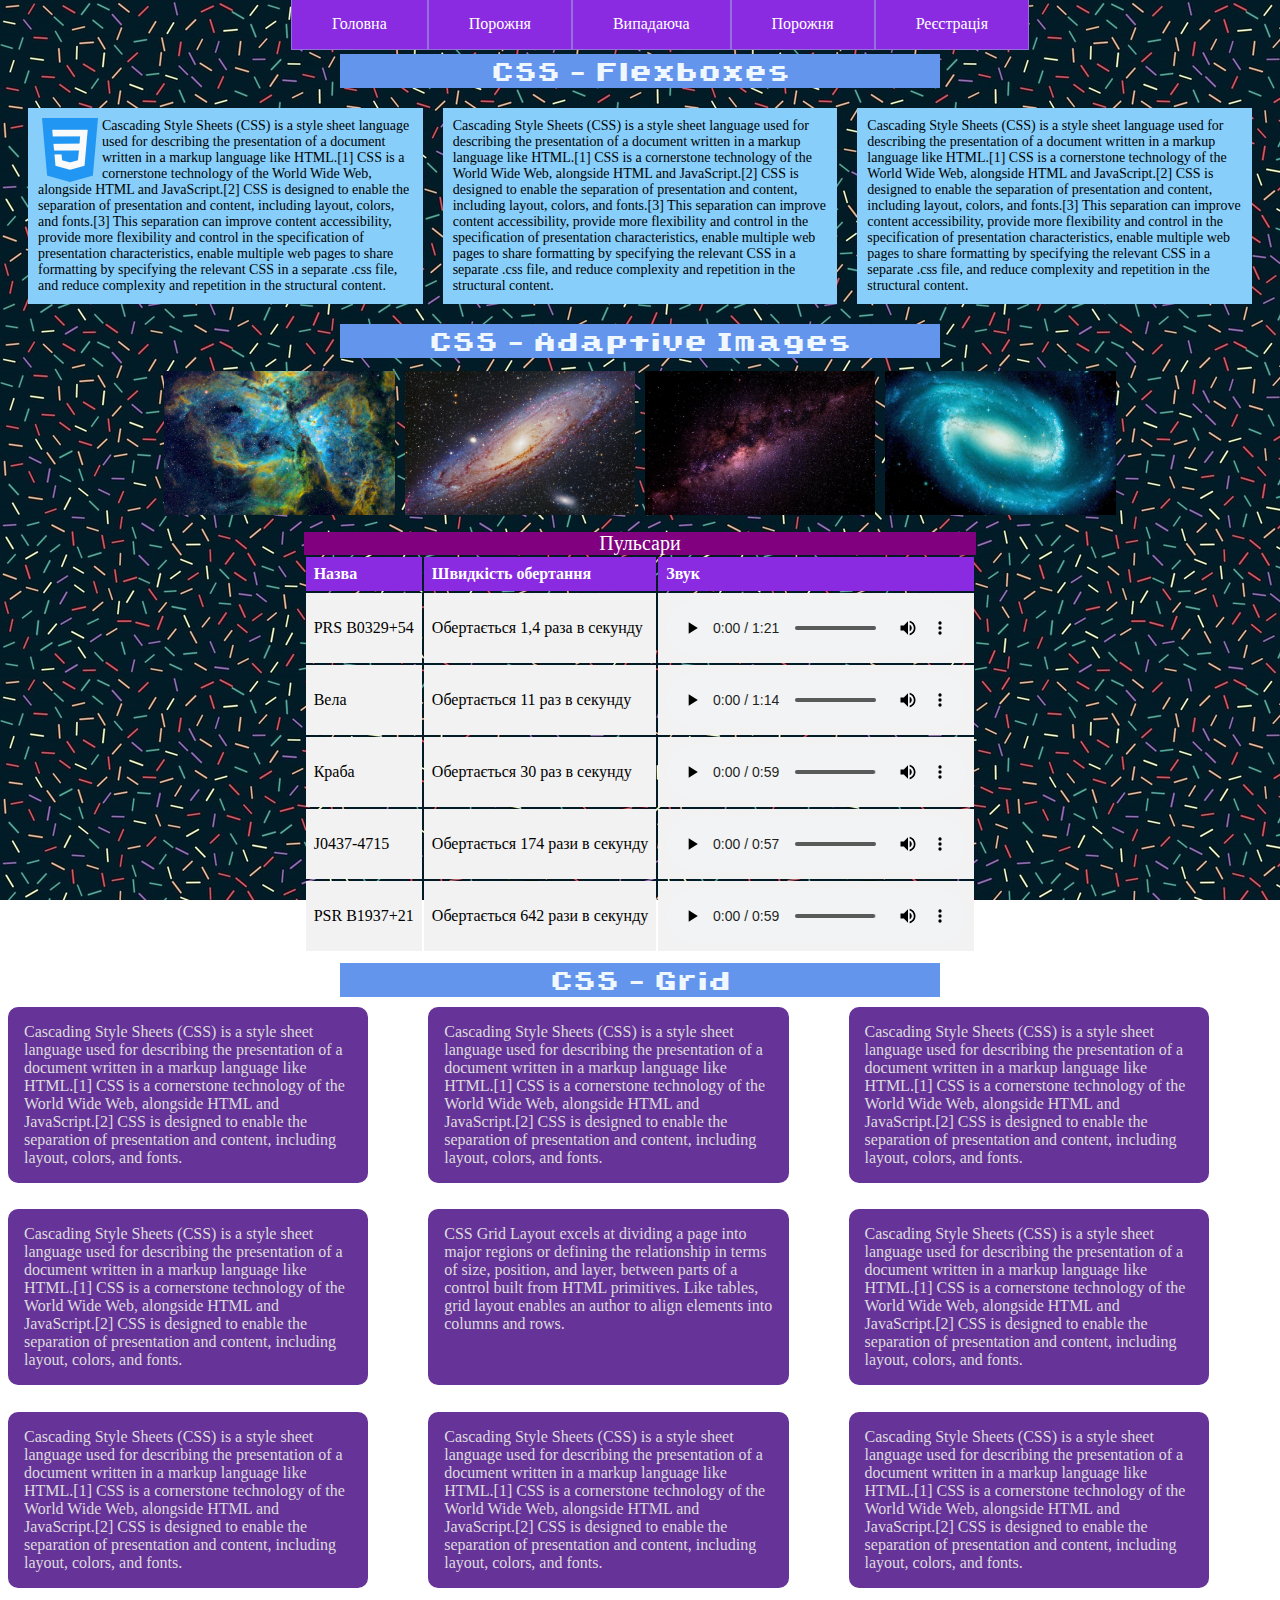
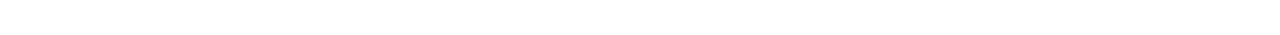
<file: index.html>
<!DOCTYPE HTML PUBLIC "-//W3C//DTD HTML 4.01 Transitional//EN"
        "http://www.w3.org/TR/html4/loose.dtd">
<html>
<head>
    <meta charset="UTF-8">
    <title>Title</title>
    <meta name="viewport" content="width=device-width, initial-scale=1">
    <link rel="stylesheet" href="Styles/Styles.css">
    <link rel="stylesheet" href="Styles/Media.css" type="text/css">
</head>
<body>
<div class="Head">
    <ul>
        <li><a href="">Головна</a></li>
        <li><a href="">Порожня</a></li>
        <li><a href="">Випадаюча</a>
            <ul>
                <li><a href="">Порожня</a></li>
                <li><a href="">Порожня</a></li>
                <li><a href="">Порожня</a></li>
                <li><a href="">Порожня</a></li>
            </ul>
        </li>
        <li><a href="">Порожня</a></li>
        <li><a href="Register.html">Реєстрація</a></li>
    </ul>
</div>
<div>
    <br>
    <br>
</div>
<div class="header">
    CSS - Flexboxes
</div>
<div class="Flexbox">
    <div class="FlexboxItem">
        <img class="cssImage" src="Images/Css.png">
        Cascading Style Sheets (CSS) is a style sheet language used for describing the presentation of a document written in a markup language like HTML.[1] CSS is a cornerstone technology of the World Wide Web, alongside HTML and JavaScript.[2]

        CSS is designed to enable the separation of presentation and content, including layout, colors, and fonts.[3] This separation can improve content accessibility, provide more flexibility and control in the specification of presentation characteristics, enable multiple web pages to share formatting by specifying the relevant CSS in a separate .css file, and reduce complexity and repetition in the structural content.
    </div>
    <div class="FlexboxItem">
        Cascading Style Sheets (CSS) is a style sheet language used for describing the presentation of a document written in a markup language like HTML.[1] CSS is a cornerstone technology of the World Wide Web, alongside HTML and JavaScript.[2]

        CSS is designed to enable the separation of presentation and content, including layout, colors, and fonts.[3] This separation can improve content accessibility, provide more flexibility and control in the specification of presentation characteristics, enable multiple web pages to share formatting by specifying the relevant CSS in a separate .css file, and reduce complexity and repetition in the structural content.
    </div>
    <div class="FlexboxItem">
        Cascading Style Sheets (CSS) is a style sheet language used for describing the presentation of a document written in a markup language like HTML.[1] CSS is a cornerstone technology of the World Wide Web, alongside HTML and JavaScript.[2]

        CSS is designed to enable the separation of presentation and content, including layout, colors, and fonts.[3] This separation can improve content accessibility, provide more flexibility and control in the specification of presentation characteristics, enable multiple web pages to share formatting by specifying the relevant CSS in a separate .css file, and reduce complexity and repetition in the structural content.
    </div>

</div>

<div class="ImgContainer">
    <div class="header">CSS - Adaptive Images</div>
    <img class="Image" src="Images/galaxy1.jpg" width="800" height="640">
    <img class="Image" src="Images/galaxy2.jpg" width="800" height="640">
    <img class="Image" src="Images/galaxy3.jpg" width="800" height="640">
    <img class="Image" src="Images/galaxy4.jpg" width="800" height="640">
</div>
<table>
    <caption>Пульсари</caption>
    <th>Назва</th>
    <th>Швидкість обертання</th>
    <th>Звук</th>

    <tr><td>PRS B0329+54</td><td>Обертається 1,4 раза в секунду</td><td><audio controls src="Audio/PRS%20B0329+54.mp3"></audio></td></tr>
    <tr><td>Вела</td><td>Обертається 11 раз в секунду</td><td><audio controls src="Audio/Вела.mp3"></audio></td></tr>
    <tr><td>Краба</td><td>Обертається 30 раз в секунду</td><td><audio controls src="Audio/Краба.mp3"></audio></td></tr>
    <tr><td>J0437-4715</td><td>Обертається 174 рази в секунду</td><td><audio controls src="Audio/J0437-4715.mp3"></audio></td></tr>
    <tr><td>PSR B1937+21</td><td>Обертається 642 рази в секунду</td><td><audio controls src="Audio/PSR%20B1937+21.mp3"></audio></td></tr>

</table>
<div class="header" >CSS - Grid</div>
<div class="Grid">
    <div class="GridItem">
        Cascading Style Sheets (CSS) is a style sheet language used for describing the presentation of a document written in a markup language like HTML.[1] CSS is a cornerstone technology of the World Wide Web, alongside HTML and JavaScript.[2]

        CSS is designed to enable the separation of presentation and content, including layout, colors, and fonts.
</div>
    <div class="GridItem"> Cascading Style Sheets (CSS) is a style sheet language used for describing the presentation of a document written in a markup language like HTML.[1] CSS is a cornerstone technology of the World Wide Web, alongside HTML and JavaScript.[2]

        CSS is designed to enable the separation of presentation and content, including layout, colors, and fonts.</div>
    <div class="GridItem"> Cascading Style Sheets (CSS) is a style sheet language used for describing the presentation of a document written in a markup language like HTML.[1] CSS is a cornerstone technology of the World Wide Web, alongside HTML and JavaScript.[2]

        CSS is designed to enable the separation of presentation and content, including layout, colors, and fonts.</div>
    <div class="GridItem"> Cascading Style Sheets (CSS) is a style sheet language used for describing the presentation of a document written in a markup language like HTML.[1] CSS is a cornerstone technology of the World Wide Web, alongside HTML and JavaScript.[2]

        CSS is designed to enable the separation of presentation and content, including layout, colors, and fonts.</div>
    <div class="GridItem">
        CSS Grid Layout excels at dividing a page into major regions or defining the relationship in terms of size, position, and layer, between parts of a control built from HTML primitives.

        Like tables, grid layout enables an author to align elements into columns and rows.
    </div>
    <div class="GridItem"> Cascading Style Sheets (CSS) is a style sheet language used for describing the presentation of a document written in a markup language like HTML.[1] CSS is a cornerstone technology of the World Wide Web, alongside HTML and JavaScript.[2]

        CSS is designed to enable the separation of presentation and content, including layout, colors, and fonts.</div>
    <div class="GridItem"> Cascading Style Sheets (CSS) is a style sheet language used for describing the presentation of a document written in a markup language like HTML.[1] CSS is a cornerstone technology of the World Wide Web, alongside HTML and JavaScript.[2]

        CSS is designed to enable the separation of presentation and content, including layout, colors, and fonts.</div>
    <div class="GridItem"> Cascading Style Sheets (CSS) is a style sheet language used for describing the presentation of a document written in a markup language like HTML.[1] CSS is a cornerstone technology of the World Wide Web, alongside HTML and JavaScript.[2]

        CSS is designed to enable the separation of presentation and content, including layout, colors, and fonts.</div>
    <div class="GridItem">
        Cascading Style Sheets (CSS) is a style sheet language used for describing the presentation of a document written in a markup language like HTML.[1] CSS is a cornerstone technology of the World Wide Web, alongside HTML and JavaScript.[2]

        CSS is designed to enable the separation of presentation and content, including layout, colors, and fonts.
    </div>
</div>
</body>
</html>
</file>
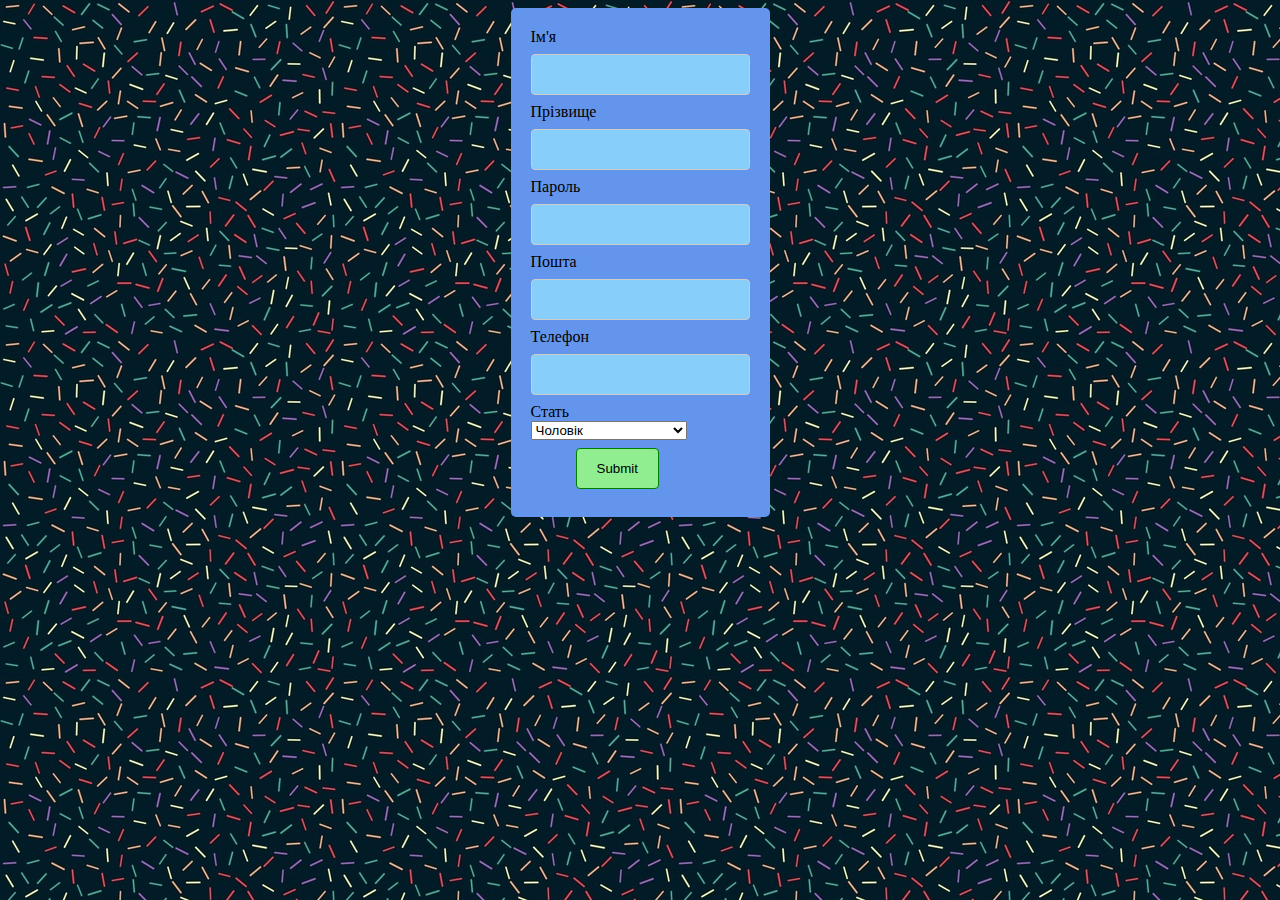
<file: Register.html>
<!DOCTYPE HTML PUBLIC "-//W3C//DTD HTML 4.01 Transitional//EN"
        "http://www.w3.org/TR/html4/loose.dtd">
<html>
<head>
    <title>Register</title>
    <meta name="viewport" content="width=device-width, initial-scale=1">
    <meta charset="UTF-8">
    <link rel="stylesheet" href="Styles/Register.css">
</head>
<body>
<div class="formContainer">
    <form action="" method="post" class="form">
        <div>
            <label for="firstname">Ім'я</label>
            <br>
            <input type="text" id="firstname">
        </div>
        <div>
            <label for="secondname">Прізвище</label>
            <br>
            <input type="text" id="secondname">
        </div>
        <div>
            <label for="pass">Пароль</label>
            <br>
            <input type="password" id="pass">
        </div>
        <div>
            <label for="mail">Пошта</label>
            <br>
            <input type="email" id="mail">
        </div>
        <div>
            <label for="tel">Телефон</label>
            <br>
            <input type="tel" id="tel">
        </div>
        <div>
            <label for="gend">Стать</label>
            <br>
            <select name="gend" id="gend">
                <option>Чоловік</option>
                <option>Жінка</option>
                <option>Атакуючий гелікоптер</option>
            </select>
        </div>
        <input type="submit">
    </form>
</div>

</body>
</html>
</file>
<file: Styles/Styles.css>
body {
    background-image:  url(../Images/bg.jpg);
    background-repeat: repeat;
    background-attachment: fixed;
    overflow-x: hidden;
}
body, html{
    max-width: 100%;
}
.header{
    background-color: cornflowerblue;
    font-size: 30px;
    text-align: center;
    color: aliceblue;
    width: 600px;
    margin: 10px auto;
    position: static;
    font-family: Pixel;
}
.cssImage{
    float: left;
}
.Flexbox {
    margin: 10px;
    display: flex;
    flex-wrap: wrap;

}
.FlexboxItem{
    background-color: lightskyblue;
    font-size: 14px;
    margin: 10px;
    padding: 10px;
    flex: 190px;
}
.Grid {
    width: 95%;
    display: grid;
    grid-template-columns:repeat(3,1fr);
    grid-gap: 5%;
    justify-items: center;
    margin-bottom: 100px;
}
.GridItem{
    background-color: rebeccapurple;
    padding: 1em;
    border-radius: 10px;
    color: gainsboro;
}
.ImgContainer {
    display: block;
    width: 95%;
    max-width: 960px;
    margin: 10px auto;
    text-align: center;

}
.Image {
    max-width: 24%;
    display: inline-block;
    height: auto;
    padding: 3px;
}
table {
    border-collapse: separate;
    margin: auto;
}
th, td {
    text-align: left;
    padding: 8px;
    background-color: #f2f2f2
}
th {
    background-color: blueviolet;
    color: white;
}
caption{
    background-color: purple;
    color: white;
    font-size: 20px;
}
@font-face {
    font-family: Pixel;
    src: url("../Fonts/Pixel.ttf");
}
audio{
    display: block;
    position: relative;
    z-index: 0;
}
.Head{
    position: fixed;
    z-index: 1;
    margin: 0 auto;
    left: 0;
    right: 0;
    top: -2%;
}
.Head > ul{
    display: flex;
    justify-content:center;
    flex-wrap: wrap;

}
.Head > ul,li{
    list-style: none;
    position: relative;

}
.Head > ul li a{
    display: block;
    background: blueviolet;
    color: white;
    padding: 16px 40px;

    border: 1px solid mediumpurple;
    text-decoration: none;
}
.Head li a:hover{
    background: plum;
    color: black;
}
.Head li ul{
    position: absolute;
    display: none;
}
.Head li:hover > ul{
    display: block;
}
</file>
<file: Styles/Media.css>
@media (max-width: 992px) {
    .Grid{
        grid-template-columns: repeat(2, 1fr);
    }
    .header{
        width: 500px;
    }
    .Image {
        max-width: 48%;
    }
}
@media(max-width: 795px){
    .Head > ul li a{
        padding: 10px 8px;
        font-size: small;
    }
}
@media (max-width: 600px) {
    .Grid{
        grid-template-columns: repeat(1, 90%);
        grid-gap: 3%;
        margin-left: 25px;
    }
    .header{
        width: 250px;
        font-size: 23px;
    }
    .Image {
        max-width: 90%;
    }
    .Head{
        left: -11%;
    }
    .Head > ul li a{
        padding: 10px 8px;
        font-size: small;
    }
    audio{
        width: 50%;
    }
}

@media (max-width: 320px) {
    .Grid {
        grid-gap: 1%;
    }

    .header {
        width: 230px;
        font-size: 20px;
    }

    .Image {
        max-width: 100%;
    }
    .Head > ul li a{
        padding: 1px 2px;
        font-size: small;
        max-width: 100px;
    }
    .Head{
        left:-10%;
    }
    audio{
        width: 50%;
    }
}
</file>
<file: Styles/Register.css>
body {
    background-image:  url(../Images/bg.jpg);
    background-repeat: repeat;
    background-attachment: fixed;
    overflow-x: hidden;
}
input{
    width: auto;
    padding: 12px 20px;
    margin: 8px 0;
    display: inline-block;
    border: 1px solid #ccc;
    border-radius: 4px;
    box-sizing: border-box;
    background-color: lightskyblue;
}
input[type=submit]{
    background-color: lightgreen;
    border-color: green;
    margin-left: 45px;

}
.formContainer{
    display: block;
    width: min-content;
    border-radius: 5px;
    background-color: cornflowerblue;
    padding: 20px;
    margin: auto;
}
</file>
